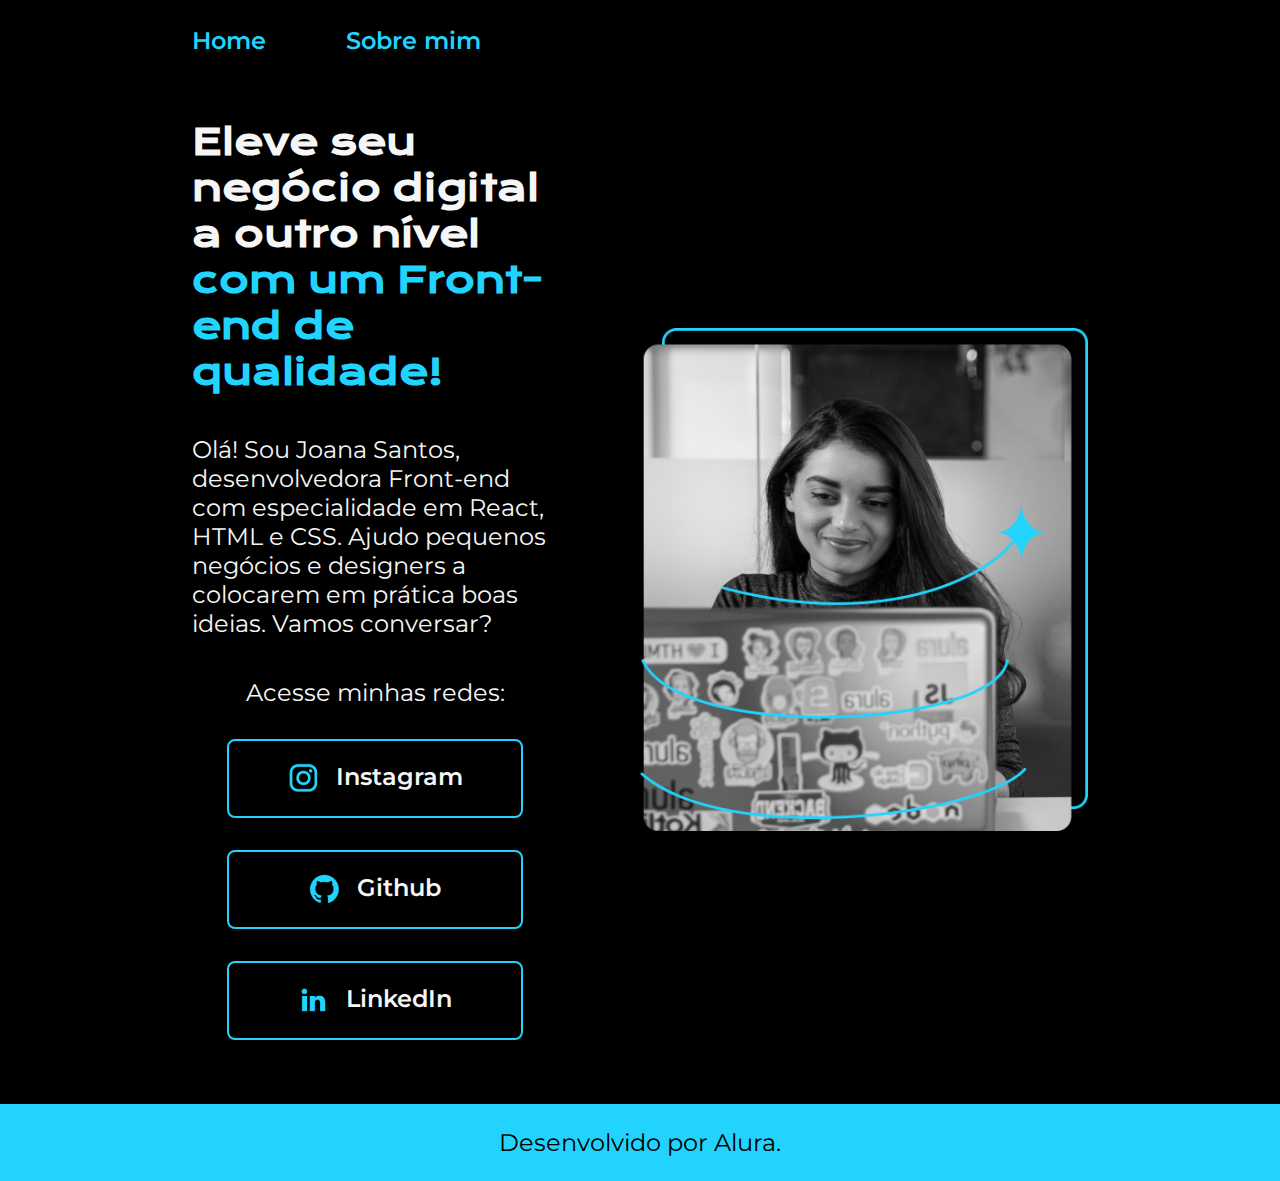
<file: index.html>
<!DOCTYPE html>
<html lang="pt-br">
<head>
    <meta charset="UTF-8">
    <meta http-equiv="X-UA-Compatible" content="IE=edge">
    <meta name="viewport" content="width=device-width, initial-scale=1.0">
    <title>Portfolio</title>
    <link rel="stylesheet" href="./styles/style.css">
</head>
<body>
    <header class="cabecalho">
        <nav class="cabecalho__menu">
            <a class="cabecalho__menu__link" href="index.html">Home</a>
            <a class="cabecalho__menu__link" href="about.html">Sobre mim</a>
        </nav>
    </header>
    <main class="apresentacao">
        <section class="apresentacao__conteudo">
            <h1 class="apresentacao__conteudo__titulo">Eleve seu negócio digital a outro nível <strong class="titulo-destaque">com um Front-end de qualidade!</strong>
            </h1>
            <p class="apresentacao__conteudo__texto">
                Olá! Sou Joana Santos, desenvolvedora Front-end com especialidade em React, HTML e CSS. Ajudo pequenos negócios e designers a colocarem em prática boas ideias. Vamos conversar?
            </p>
            <div class="apresentacao__links">
                <h2 class="apresentacao__links__subtitulo">Acesse minhas redes:</h2>
                <a class="apresentacao__links__navegacao" href="https://instagram.com/matheus.bazoti">
                    <img src="./assets/instagram.png" alt="Icone Instagram">
                    Instagram
                </a>
                <a class="apresentacao__links__navegacao" href="https://github.com/bazotimatheus">
                    <img src="./assets/github.png" alt="Icone Github">
                    Github
                </a>
                <a class="apresentacao__links__navegacao" href="https://www.linkedin.com/in/matheus-bazoti-brito-delgado-0809981b5/">
                    <img src="./assets/linkedin.png" alt="Icone LinkedIn">
                    LinkedIn
                </a>
            </div>
        </section>
        <img class="apresentacao__imagem" src="./assets/Imagem.png" alt="Foto da Joana Santos programando">
    </main>
    <footer class="rodape">
        <p>Desenvolvido por Alura.</p>
    </footer>
</body>
</html>
</file>
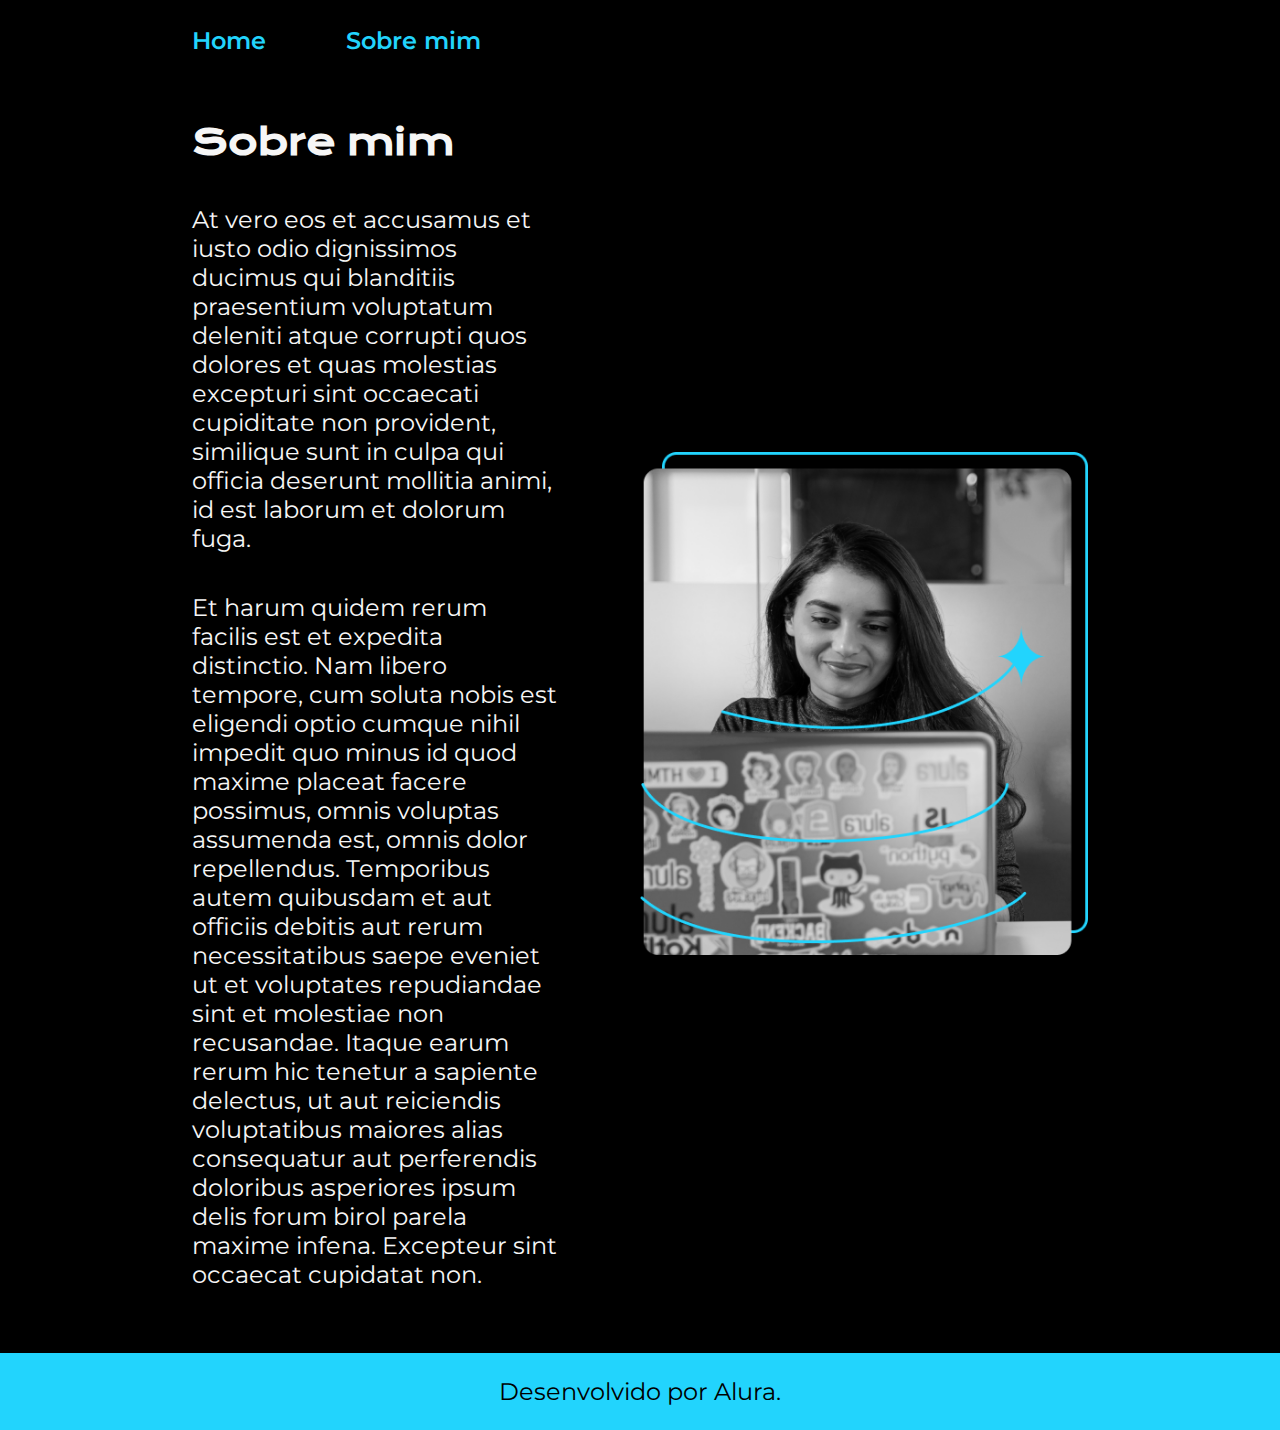
<file: about.html>
<!DOCTYPE html>
<html lang="pt-br">
<head>
    <meta charset="UTF-8">
    <meta http-equiv="X-UA-Compatible" content="IE=edge">
    <meta name="viewport" content="width=device-width, initial-scale=1.0">
    <title>Sobre mim</title>
    <link rel="stylesheet" href="./styles/style.css">
</head>
<body>
    <header class="cabecalho">
        <nav class="cabecalho__menu">
            <a class="cabecalho__menu__link" href="index.html">Home</a>
            <a class="cabecalho__menu__link" href="about.html">Sobre mim</a>
        </nav>
    </header>
    <main class="apresentacao">
        <section class="apresentacao__conteudo">
            <h1 class="apresentacao__conteudo__titulo">
                Sobre mim
            </h1>
            <p class="apresentacao__conteudo__texto">
                At vero eos et accusamus et iusto odio dignissimos ducimus qui blanditiis praesentium voluptatum deleniti atque corrupti quos dolores et quas molestias excepturi sint occaecati cupiditate non provident, similique sunt in culpa qui officia deserunt mollitia animi, id est laborum et dolorum fuga. 
            </p>
            <p class="apresentacao__conteudo__texto">
                Et harum quidem rerum facilis est et expedita distinctio. Nam libero tempore, cum soluta nobis est eligendi optio cumque nihil impedit quo minus id quod maxime placeat facere possimus, omnis voluptas assumenda est, omnis dolor repellendus. Temporibus autem quibusdam et aut officiis debitis aut rerum necessitatibus saepe eveniet ut et voluptates repudiandae sint et molestiae non recusandae. Itaque earum rerum hic tenetur a sapiente delectus, ut aut reiciendis voluptatibus maiores alias consequatur aut perferendis doloribus asperiores ipsum delis forum birol parela maxime infena. Excepteur sint occaecat cupidatat non.
            </p>
        </section>
        <img class="apresentacao__imagem" src="./assets/Imagem.png">
    </main>
    <footer class="rodape">
        <p>Desenvolvido por Alura.</p>
    </footer>
</body>
</html>
</file>
<file: styles/style.css>
@import url('https://fonts.googleapis.com/css2?family=Krona+One&family=Montserrat:wght@400;600&display=swap');

/* 1rem = 16px */

:root {
    --cor-primaria: #000000;
    --cor-secundaria: #F6F6F6;
    --cor-terciaria: #22D4FD;
    --cor-hover: #272727;

    --fonte-primaria: 'Krona One', sans-serif;
    --fonte-secundaria: 'Montserrat', sans-serif;
}

*{
    margin: 0;
    padding: 0;
}

body{
    box-sizing: border-box;
    background-color: var(--cor-primaria);
    color: var(--cor-secundaria);
}
.cabecalho{
    padding: 2% 0% 0% 15%;
}

.cabecalho__menu{
    display: flex;
    gap: 80px;
}

.cabecalho__menu__link{
    font-family: var(--fonte-secundaria);
    font-size: 1.5rem;
    font-weight: 600;
    color: var(--cor-terciaria);
    text-decoration: none;
}

.apresentacao{
    padding: 5% 15%;
    display: flex;
    align-items: center;
    justify-content: space-between;
    gap: 82px;
}
.apresentacao__conteudo{
    width: 50%;
    display: flex;
    flex-direction: column;
    gap: 40px;
}

.apresentacao__conteudo__titulo{
    font-size: 2.25rem;
    font-family: var(--fonte-primaria);
}
.titulo-destaque{
    color: var(--cor-terciaria);
}
.apresentacao__conteudo__texto{
    font-size: 1.5rem;
    font-family: var(--fonte-secundaria);
}

.apresentacao__links{
    display: flex;
    flex-direction: column;
    justify-content: space-between;
    align-items: center;
    gap: 32px;
}
.apresentacao__links__subtitulo{
    font-family: var(--fonte-secundaria);
    font-weight: 400;
    font-size: 1.5rem;
}
.apresentacao__links__navegacao{
    display: flex;
    justify-content: center;
    gap: 16px;
    border: 2px solid var(--cor-terciaria);
    width: 80%;
    text-align: center;
    border-radius: 8px;
    font-size: 1.5rem;
    font-weight: 600;
    padding: 21.5px 0;
    text-decoration: none;
    color: var(--cor-secundaria);
    font-family: var(--fonte-secundaria);
}
.apresentacao__links__navegacao:hover{
    background-color: var(--cor-hover);
}

.apresentacao__imagem {
    width: 50%;
}

.rodape{
    color: var(--cor-primaria);
    background-color: var(--cor-terciaria);
    padding: 24px;
    text-align: center;
    font-family: var(--fonte-secundaria);
    font-size: 1.5rem;
    font-weight: 400;
}

@media (max-width: 1000px) {
    .cabecalho {
        padding: 10%;
    }

    .cabecalho__menu {
        justify-content: center;
    }

    .apresentacao {
        flex-direction: column-reverse;
        padding: 5%;
    }

    .apresentacao__conteudo {
        width: auto;
        /* width: 100%; */
    }
}
</file>
